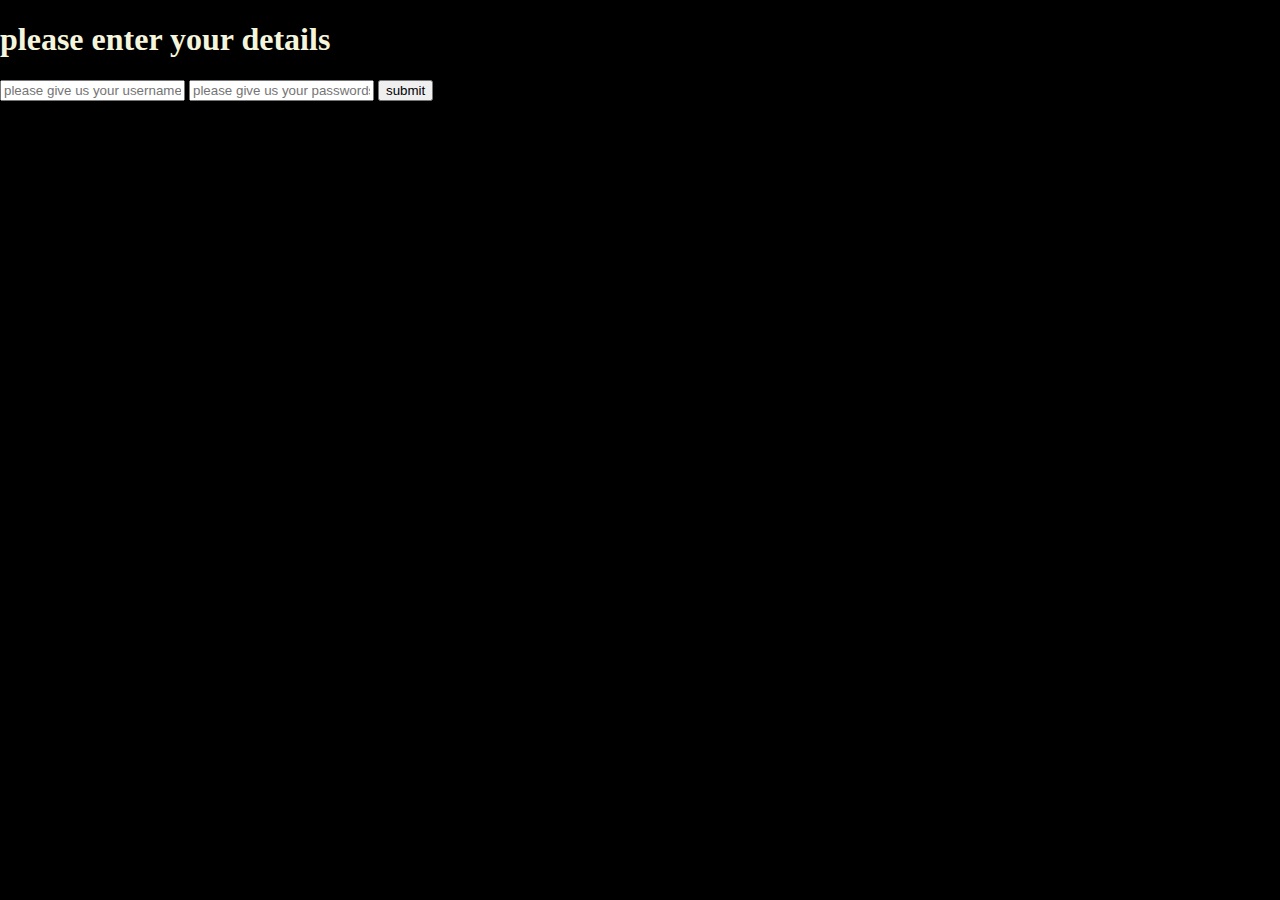
<file: 06_dom/index.html>
<!doctype html>
<html lang="en">
<head>
    <meta charset="UTF-8">
    <meta name="viewport"
          content="width=device-width, user-scalable=no, initial-scale=1.0, maximum-scale=1.0, minimum-scale=1.0">
    <meta http-equiv="X-UA-Compatible" content="ie=edge">
    <title>Document</title>
    <link rel="stylesheet" href="style.css">
</head>
<body>
<div id="main">
    <h1>please enter your details</h1>
    <form action="submit">
        <input type="text" placeholder="please give us your username">
        <input type="text" placeholder="please give us your passwords">
        <button type="submit">submit</button>

    </form>
</div>

</body>
</html>
</file>
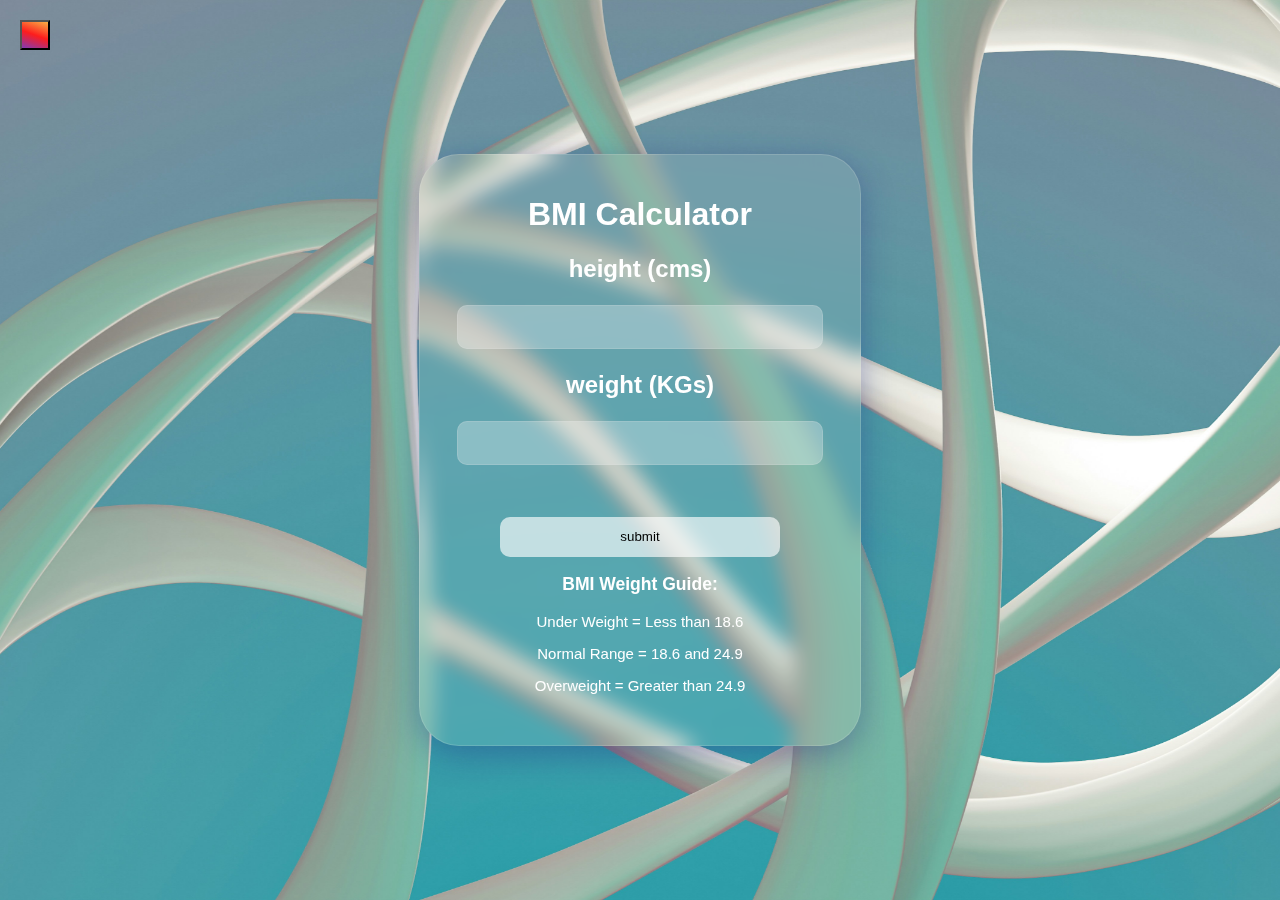
<file: 07_projects/BMI_calculator/index.html>
<!DOCTYPE html>
<html lang="en">
  <head>
    <meta charset="UTF-8" />
    <meta name="viewport" content="width=device-width, initial-scale=1.0" />
    <title>BMI calculator</title>
    <link rel="stylesheet" href="style.css" />
  </head>
  <body>
    <div class="background-container"></div>
    <div class="form-container">
      <form>
        <!--normally form refreshes the page, so we will use it as btn -->
        <h1>BMI Calculator</h1>
        <h2>height (cms)</h2>
        <input type="text" class="input" id="height" />
        <h2>weight (KGs)</h2>
        <input type="text" class="input" id="weight" />
        <br />
        <!-- here type btn changes it to not refresh -->

        <button id="submit">submit</button>

        <div id="results">
          <h3>BMI Weight Guide:</h3>
          <p>Under Weight = Less than 18.6</p>
          <p>Normal Range = 18.6 and 24.9</p>
          <p>Overweight = Greater than 24.9</p>
        </div>
        <p id="shame"></p>
      </form>
    </div>
    <button id="changeBackground"></button>
  </body>
  <script src="script.js"></script>
</html>
</file>
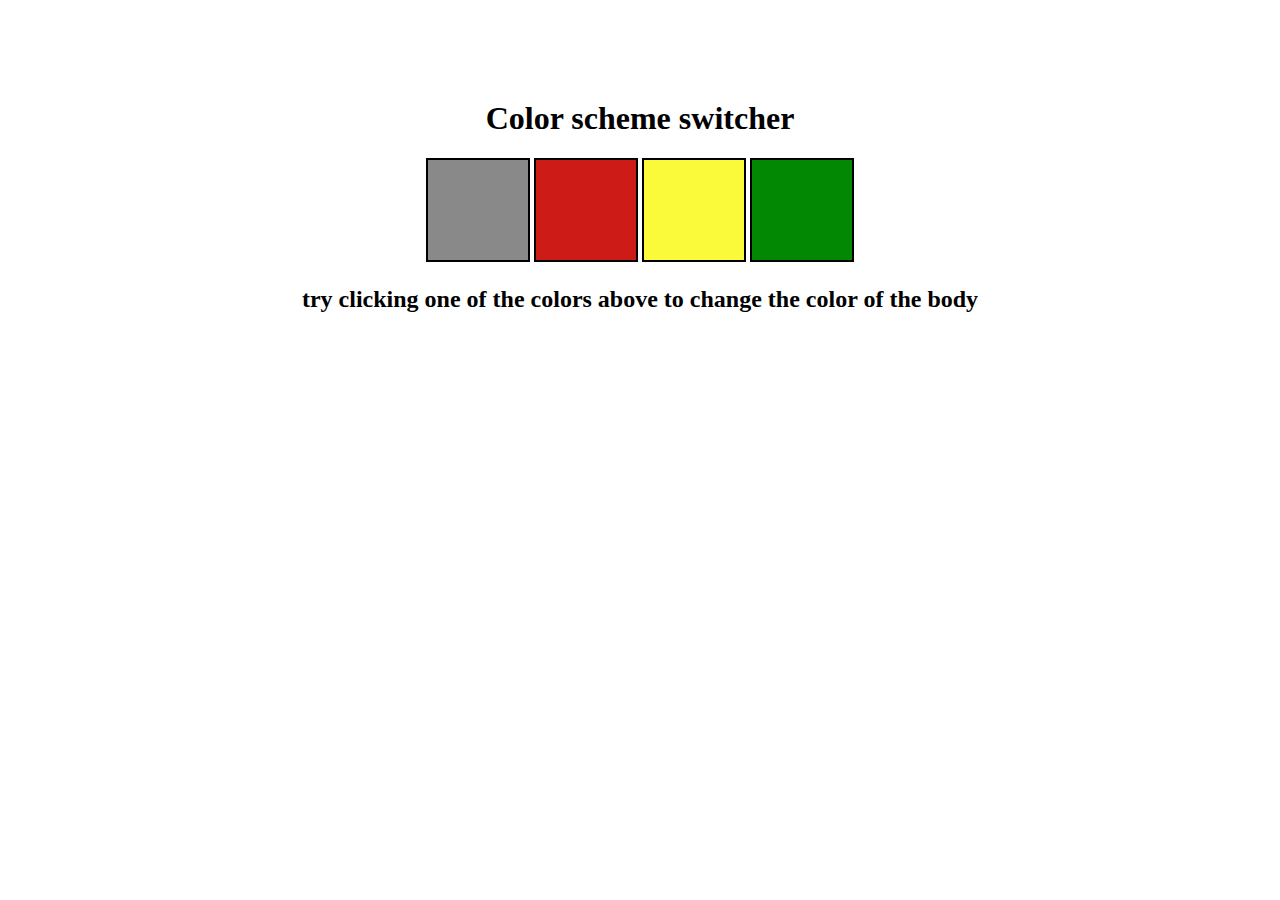
<file: 07_projects/colorChanger/index.html>
<!DOCTYPE html>
<html lang="en">
  <head>
    <meta charset="UTF-8" />
    <meta http-equiv="X-UA-Compatible" content="IE=edge" />
    <meta name="viewport" content="width=device-width, initial-scale=1.0" />
    <title>first-projects</title>
    <link rel="stylesheet" href="style.css" />
  </head>
  <body>
    <div class="container">
    <h1 class="txt">Color scheme switcher</h1>
    <span class="color-container" id="grey"></span>
    <span class="color-container" id="red"></span>
    <span class="color-container" id="yellow"></span>
    <span class="color-container" id="green"></span>
    <h2 class="">
      try clicking one of the colors above to change the color of the body
    </h2>
  </body>
  <script src="script.js"></script>
</html>
</file>
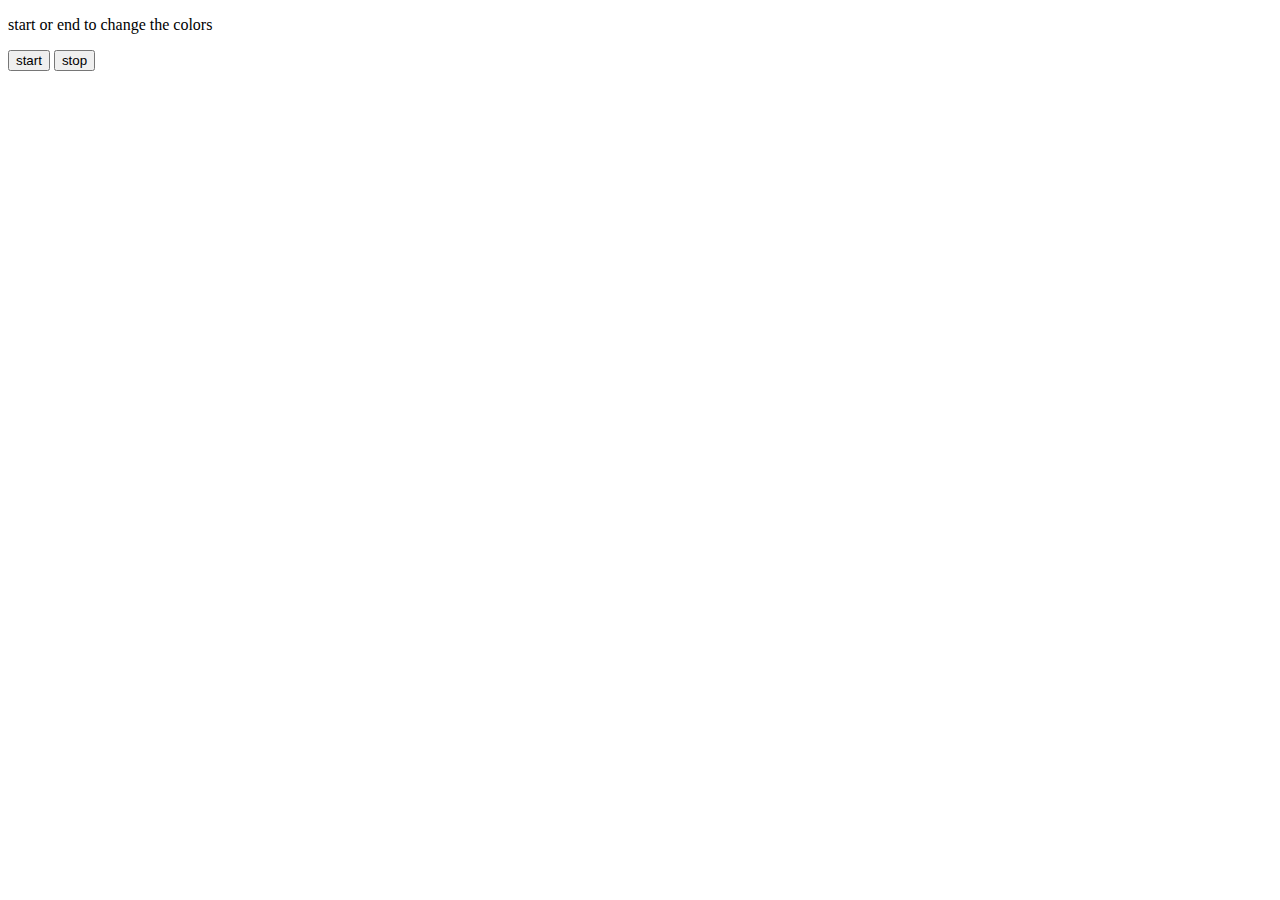
<file: 07_projects/infinite-colors/index.html>
<!doctype html>
<html lang="en">
<head>
    <meta charset="UTF-8">
    <meta name="viewport"
          content="width=device-width, user-scalable=no, initial-scale=1.0, maximum-scale=1.0, minimum-scale=1.0">
    <meta http-equiv="X-UA-Compatible" content="ie=edge">
    <title>infinite_colors</title>
</head>
<body>
<p>start or end to change the colors</p>

<button id="start">start</button>
<button id="stop">stop</button>

</body>
<script>
    const start = document.querySelector("#start")
    const end = document.querySelector("#stop")
    const p = document.querySelector("p")
    const body = document.querySelector("body")
    // !random color generator
    function randomcolorgenerator(){
        return `#${Math.round(Math.random()*1000000)}`
    }
    function colorgenerator(){
        const hex = "0123456789ABCDEF"
        let color ="#"
        for(let i = 0; i<6; i++){
            color += hex[Math.floor(Math.random()*16)]
        }
        return color
    }
    let interval
    function startchangingcolor (){
        if(!interval){ //! if interval is null then then only run otherwise dont
            interval = setInterval((e)=>{
                p.innerText="hey there"
                console.log(colorgenerator())
                body.style.backgroundColor = colorgenerator()
            },500)
        }
         }
    function stopchangingcolor(){
        clearInterval(interval)
        interval = null;
    }
    start.addEventListener("click", startchangingcolor);
    end.addEventListener("click", stopchangingcolor);


</script>

</html>
</file>
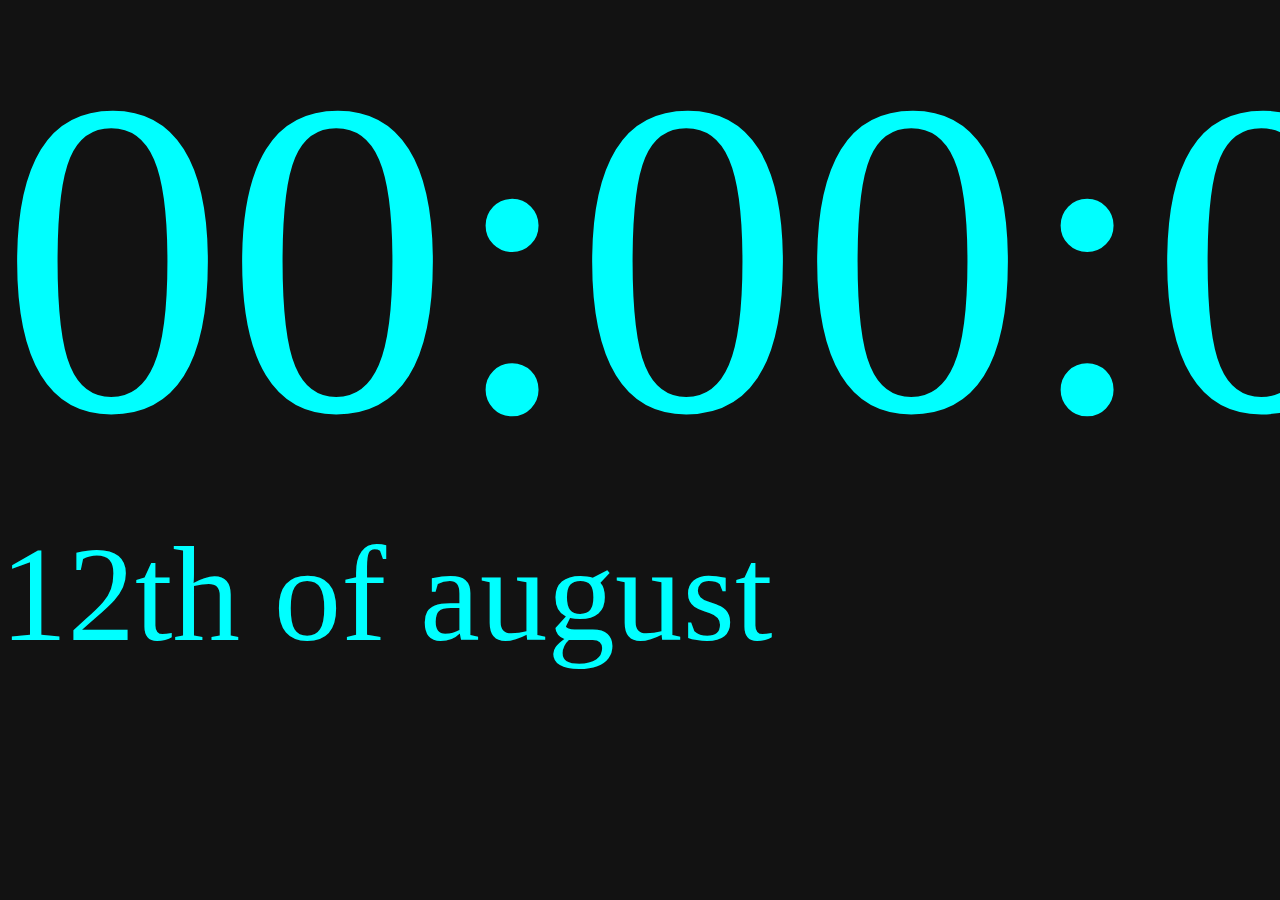
<file: 07_projects/own_clock/index.html>
<!DOCTYPE html>
<html lang="en">
  <head>
    <meta charset="UTF-8" />
    <meta name="viewport" content="width=device-width, initial-scale=1.0" />
    <title>Document</title>
    <link rel="stylesheet" href="style.css" />
    <link
      href="https://fonts.googleapis.com/css?family=Orbitron"
      rel="stylesheet"
      type="text/css"
    />
  </head>
  <body>
    <div id="main">
      <div id="Doctime">00:00:00</div>
      <div id="Docdate">12th of august</div>
    </div>
  </body>
  <script src="script.js"></script>
</html>
</file>
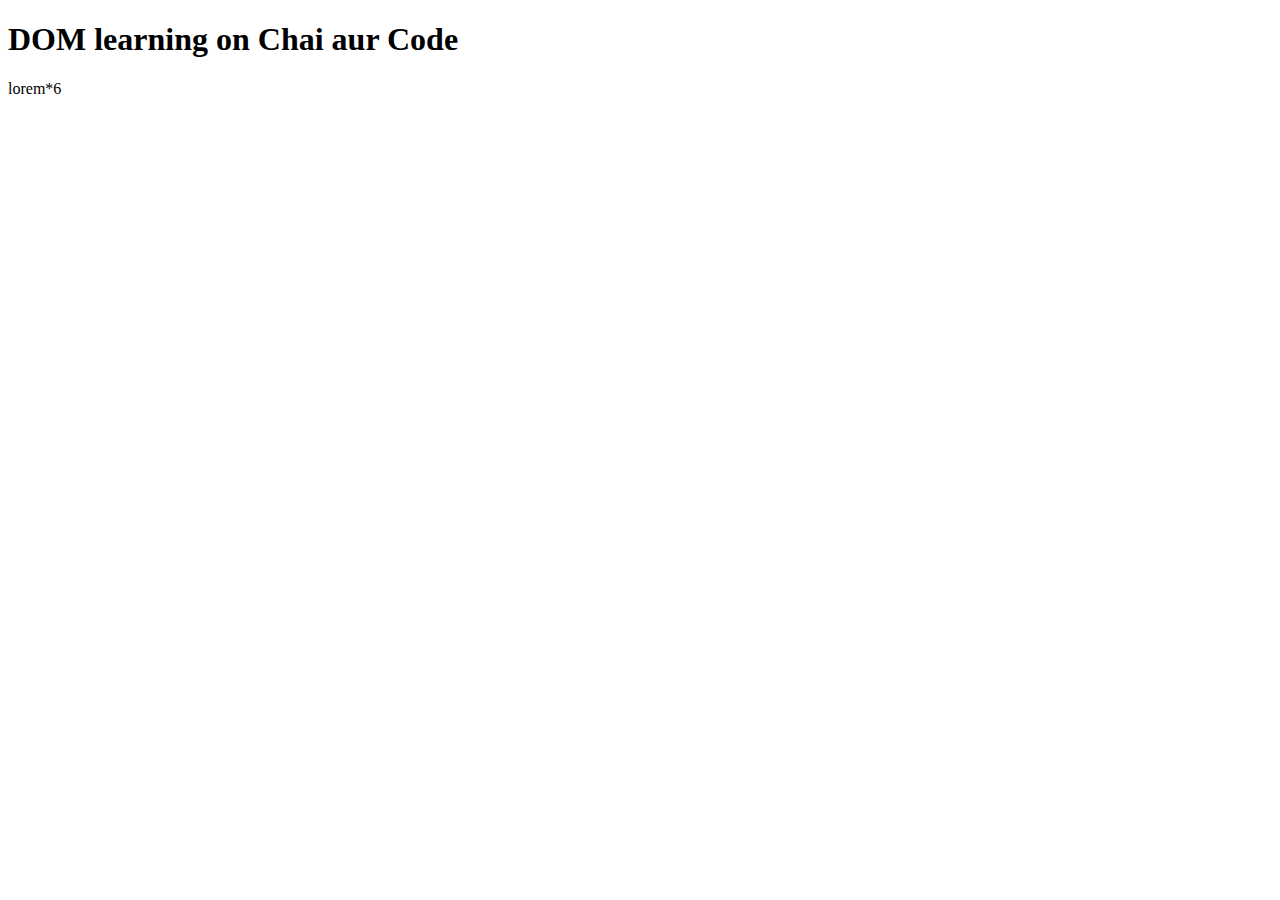
<file: notes/06_dom/index.html>
<!--  dom - data object model -->

<!DOCTYPE html>
<html lang="en">
  <head>
    <meta charset="UTF-8" />
    <meta name="viewport" content="width=device-width, initial-scale=1.0" />
    <title>DOM learning</title>
  </head>
  <body>
    <div class="bg-black">
      <h1 class="heading">DOM learning on Chai aur Code</h1>
      <p>lorem*6</p>
    </div>
  </body>
</html>
</file>
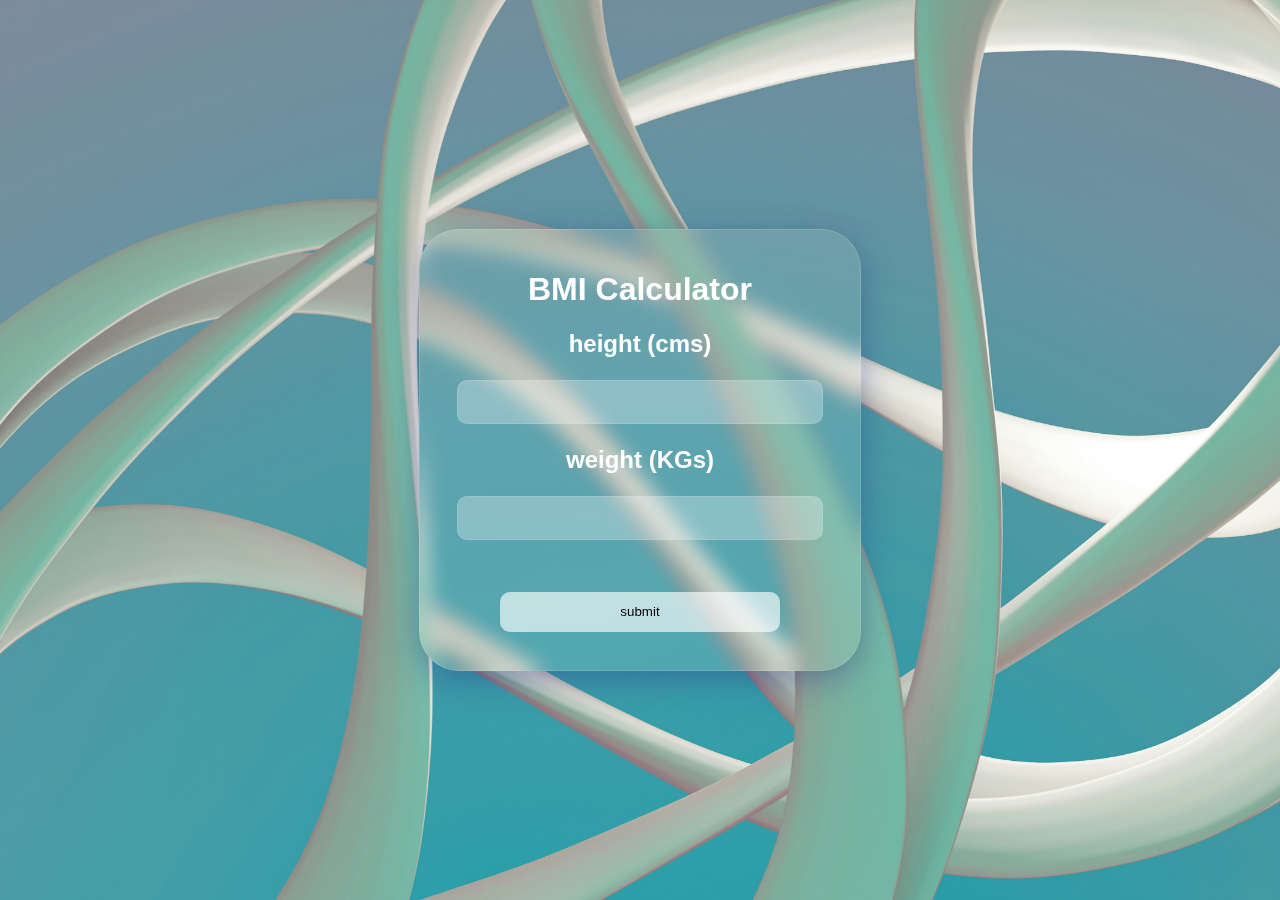
<file: notes/07_projects/BMI calculator/index.html>
<!DOCTYPE html>
<html lang="en">
  <head>
    <meta charset="UTF-8" />
    <meta name="viewport" content="width=device-width, initial-scale=1.0" />
    <title>BMI calculator</title>
    <link rel="stylesheet" href="style.css" />
  </head>
  <body>
    <div class="background-container"></div>
    <div class="form-container">
      <form action="">
        <h1>BMI Calculator</h1>
        <h2>height (cms)</h2>
        <input type="text" class="input" id="height" />
        <h2>weight (KGs)</h2>
        <input type="text" class="input" id="weight" />
        <br />
        <button id="submit">submit</button>
      </form>
    </div>
  </body>
</html>
</file>
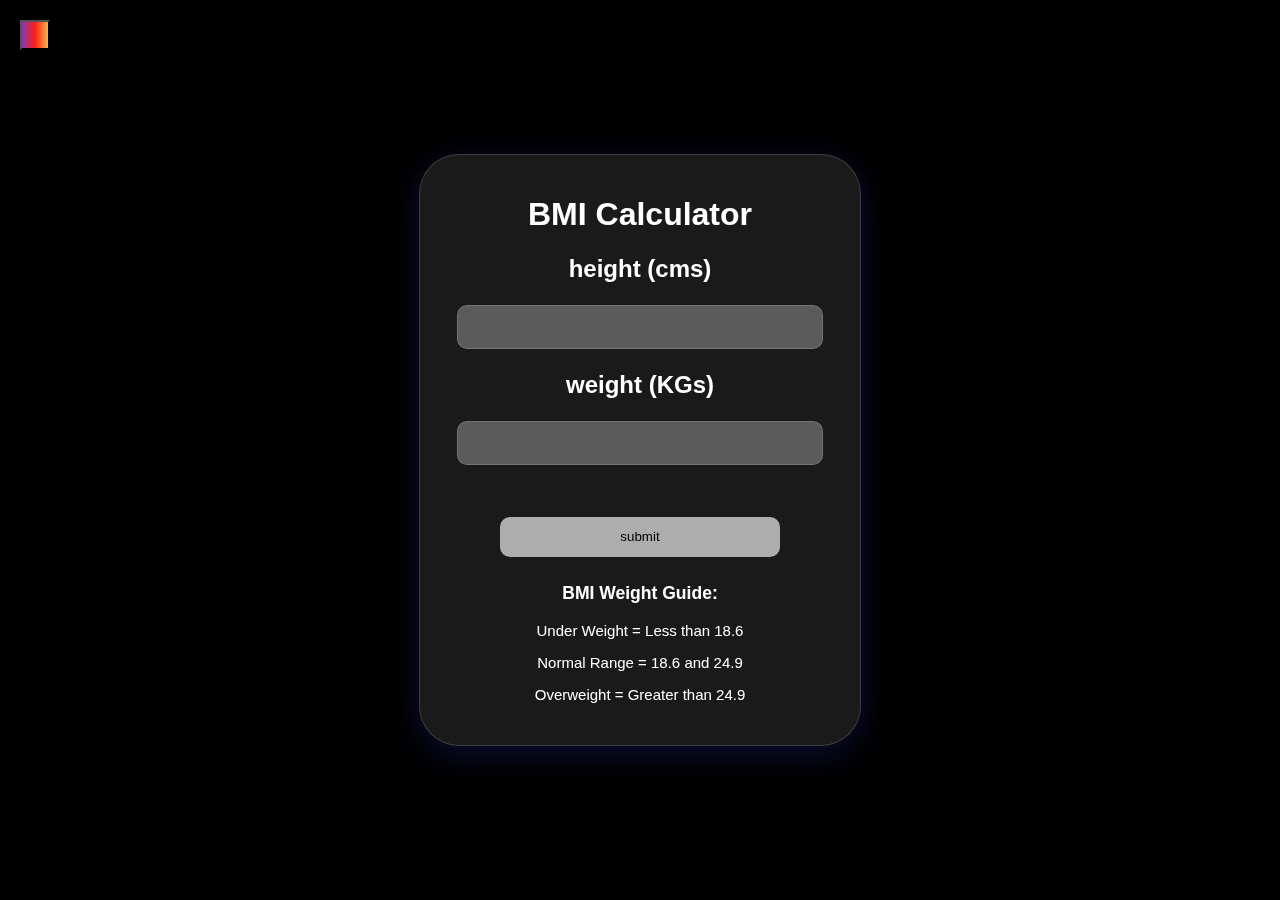
<file: notes/07_projects/BMI_calculator/index.html>
<!DOCTYPE html>
<html lang="en">
  <head>
    <meta charset="UTF-8" />
    <meta name="viewport" content="width=device-width, initial-scale=1.0" />
    <title>BMI calculator</title>
    <link rel="stylesheet" href="style.css" />
  </head>
  <body>
    <div class="background-container"></div>
    <div class="form-container">
      <form action="">
        <h1>BMI Calculator</h1>
        <h2>height (cms)</h2>
        <input type="text" class="input" id="height" />
        <h2>weight (KGs)</h2>
        <input type="text" class="input" id="weight" />
        <br />
        <button id="submit">submit</button>
        <div id="results">
          <h3>BMI Weight Guide:</h3>
          <p>Under Weight = Less than 18.6</p>
          <p>Normal Range = 18.6 and 24.9</p>
          <p>Overweight = Greater than 24.9</p>
        </div>
      </form>
    </div>
    <button id="changeBackground"></button>
  </body>
</html>
</file>
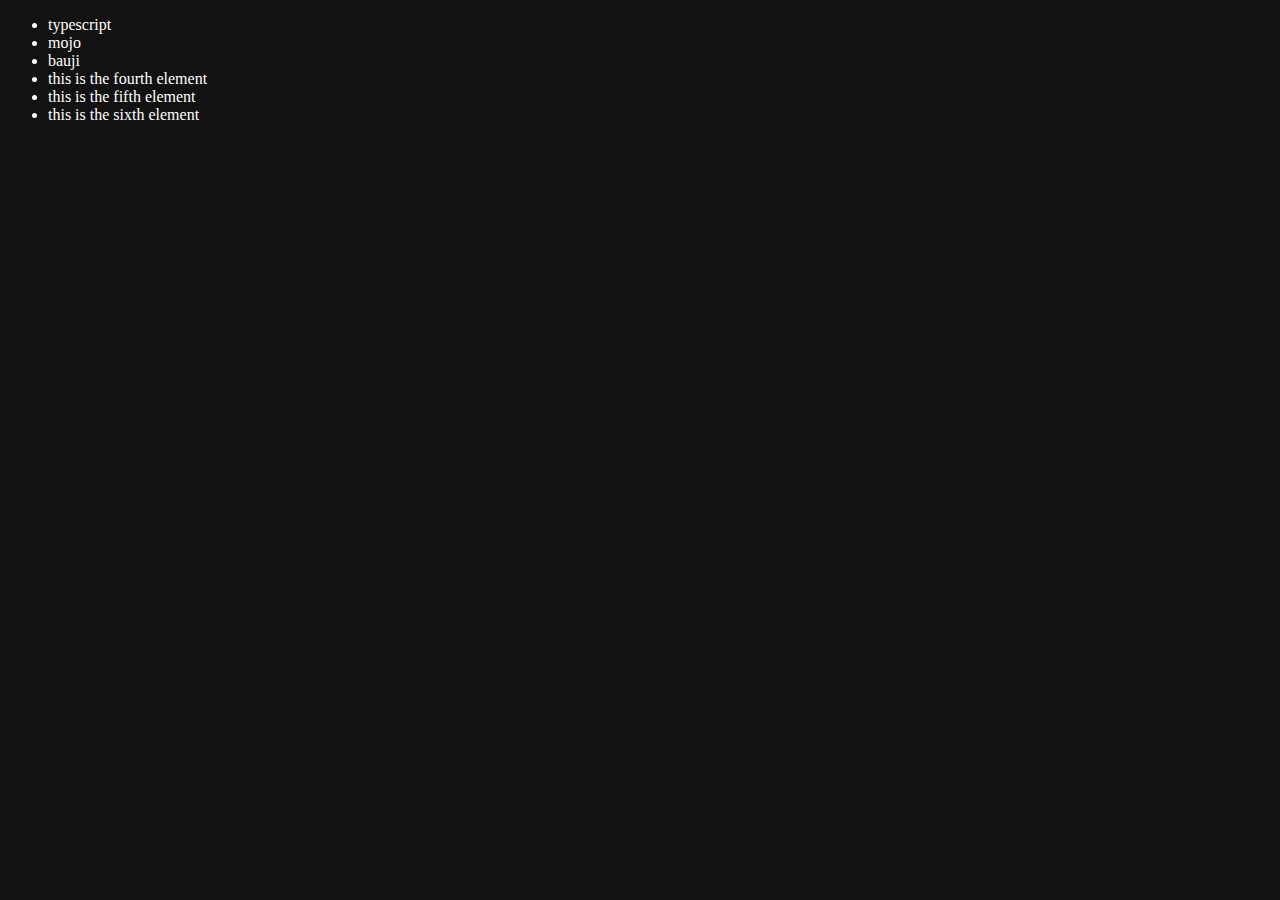
<file: 06_dom/four.html>
<!DOCTYPE html>
<html lang="en">
  <head>
    <meta charset="UTF-8" />
    <meta name="viewport" content="width=device-width, initial-scale=1.0" />
    <title>fourth</title>
  </head>
  <body style="background-color: #121212; color: white">
    <ul class="language">
      <!-- javascript is adding elements here -->
    </ul>
  </body>
  <script src="four.js"></script>
</html>
</file>
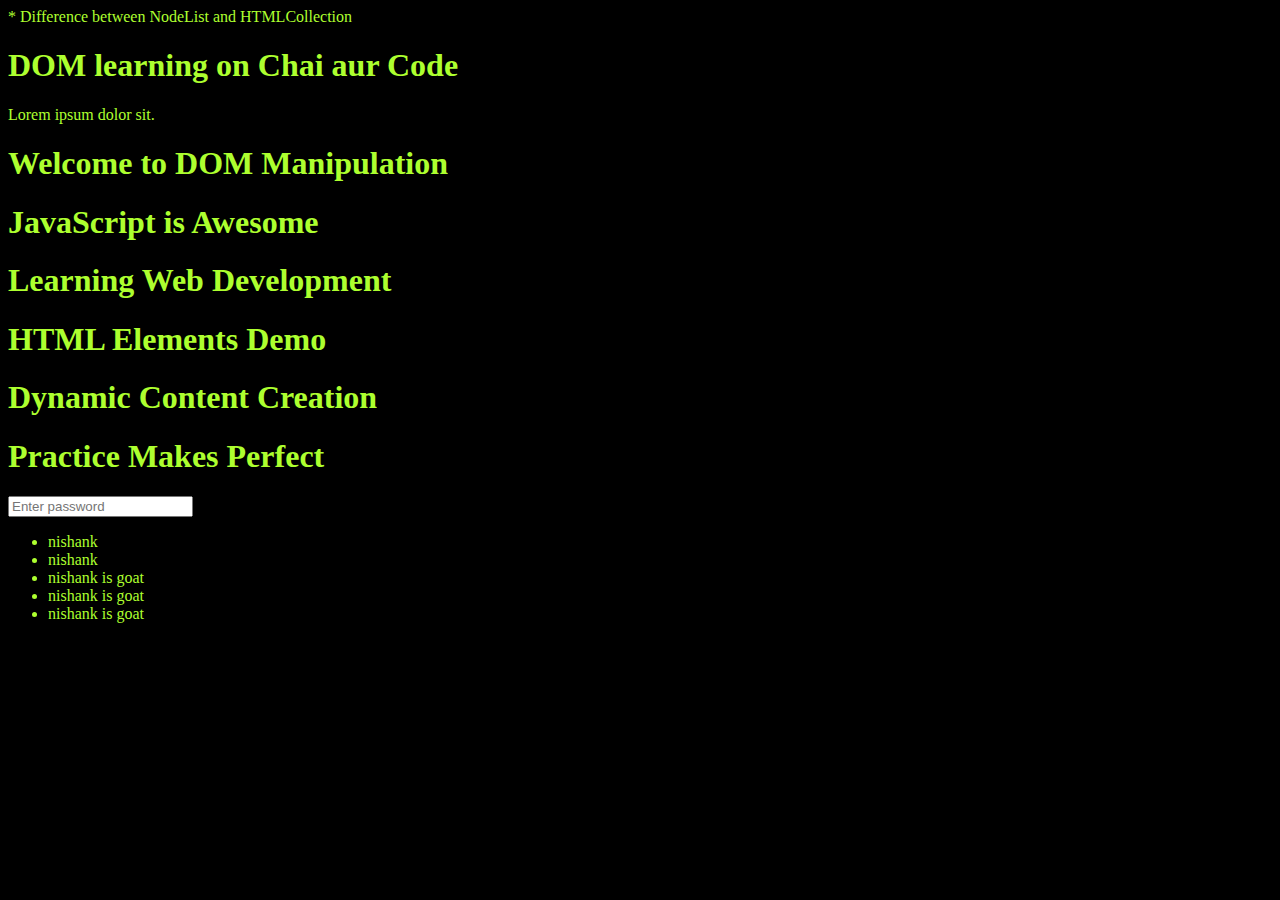
<file: 06_dom/one.html>
<!DOCTYPE html>
<!-- ! DOM - Document Object Model -->
<!-- * HTML collection, node collection, arrays are different from each other -->

<!-- ? Common getElementById methods: -->
<!-- * document.getElementById('firstHeading') - gets element by ID -->
<!-- * document.getElementById('firstHeading').innerHTML - changes inner HTML -->

<!-- ? Getting element properties: -->
<!-- * document.getElementById('title').id - returns "title" -->
<!-- * document.getElementById('title').className - returns "heading" -->
<!-- * document.getElementById('title').getAttribute('id') - returns "title" -->
<!-- * document.getElementById('title').getAttribute('class') - returns "heading" -->

<!-- ? Setting attributes: -->
<!-- * document.getElementById('title').setAttribute('class', 'nishank') (sets the class name to nishank) -->

<!-- ?storing the document.getElementById('title') in a variable -->
<!-- * const title = document.getElementById('title') -->

<!-- ? Changing style with getElementsByClassName -->
<!-- ! Wrong way: -->
<!-- * document.getElementsByClassName('bg-black').style.backgroundColor="red" (class has more than one element)-->
<!-- ! Correct ways: -->
<!-- * document.getElementsByClassName('bg-black')[0].style.backgroundColor="red" -->
<!-- ! OR loop through all elements: -->
<!-- * const elements = document.getElementsByClassName('bg-black');
     for(let element of elements) {
         element.style.backgroundColor = "red";     } -->

<!-- !difference between textcontent and innerHTML and innerText -->
<!-- ? <h1 id="title" class="heading"> DOM learning on Chai aur Code <span style="display:none;">test text</span> </h1> -->
<!-- * innerHTML - returns the HTML content INCLUDING tags: "<span style="display: none">test text</span> DOM learning on Chai aur Code" -->
<!-- * textContent - returns ALL text content, even hidden elements: "test text DOM learning on Chai aur Code" -->
<!-- * innerText - returns only VISIBLE text (respects CSS styling): "DOM learning on Chai aur Code" -->

<!-- ? adding content to the page -->
<!-- * const para = document.getElementById('para'); para.innerHTML = '<p>New content added</p>'; -->
<!-- * use .innerHTML => changes HTML content (including hidden elements) -->
<!-- * use .textContent => changes ALL text (including hidden elements) -->
<!-- * use .innerText => changes only VISIBLE text (respects CSS display) -->

<!-- ! Query Selectors and CSS Selector Patterns -->
<!-- * document.querySelector() - selects the FIRST element that matches a CSS selector -->

<!-- ? Basic CSS Selectors: -->
<!-- * '#id'          -> document.querySelector('#title')     - select by ID -->
<!-- * Example: document.querySelector('#title').style.color = 'red' -->

<!-- * '.class'       -> document.querySelector('.heading')   - select by class -->
<!-- * Example: document.querySelector('.heading').textContent = 'New Heading' -->

<!-- * 'tag'          -> document.querySelector('h1')        - select by tag name -->
<!-- * Example: document.querySelector('h1').style.fontSize = '32px' -->

<!-- * 'parent child' -> document.querySelector('div h1')    - h1 inside div (any level) -->
<!-- * Example: document.querySelector('div h1').style.margin = '20px' -->

<!-- * 'parent > child' -> document.querySelector('div > h1') - h1 directly inside div -->
<!-- * Example: document.querySelector('div > h1').style.padding = '10px' -->

<!-- ? Advanced CSS Selectors: -->
<!-- * '[attribute]'  -> document.querySelector('[type="text"]') - by attribute -->
<!-- * Example: document.querySelector('[type="password"]').style.border = '2px solid red' -->

<!-- * ':first-child' -> document.querySelector('h1:first-child') - first h1 -->
<!-- * Example: document.querySelector('h1:first-child').style.fontWeight = 'bold' -->

<!-- * ':nth-child(2)'-> document.querySelector('h1:nth-child(2)') - second h1 -->
<!-- * Example: document.querySelector('h1:nth-child(2)').style.color = 'blue' -->

<!-- * 'div.class'    -> document.querySelector('div.bg-black') - div with class -->
<!-- * Example: document.querySelector('div.bg-black').style.padding = '20px' -->


<!-- * 'h1, h2'      -> document.querySelectorAll('h1, h2') - multiple elements -->
<!-- * Example: document.querySelectorAll('h1, h2').forEach(el => el.style.fontFamily = 'Arial') -->

<!-- ? Pseudo-class Selectors: -->
<!-- * ':hover'       -> document.querySelector('button:hover') - when mouse is over button -->
<!-- * Example: document.querySelector('button').addEventListener('mouseover', e => e.target.style.backgroundColor = 'blue') -->

<!-- * ':active'      -> document.querySelector('button:active') - when being clicked -->
<!-- * Example: document.querySelector('button').addEventListener('mousedown', e => e.target.style.transform = 'scale(0.95)') -->

<!-- * ':focus'       -> document.querySelector('input:focus') - when element has focus -->
<!-- * Example: document.querySelector('input').addEventListener('focus', e => e.target.style.outline = '2px solid green') -->

<!-- ! Better Practice - Using Event Listeners: -->
<!-- * For Hover: -->
<!-- * const btn = document.querySelector('.btn')
     btn.addEventListener('mouseover', () => btn.style.backgroundColor = 'red')
     btn.addEventListener('mouseout', () => btn.style.backgroundColor = 'blue') -->

<!-- * For Active (Click): -->
<!-- * const btn = document.querySelector('.btn')
     btn.addEventListener('mousedown', () => btn.style.transform = 'scale(0.95)')
     btn.addEventListener('mouseup', () => btn.style.transform = 'scale(1)') -->

<!-- * For Focus: -->
<!-- * const input = document.querySelector('input')
     input.addEventListener('focus', () => input.style.border = '2px solid green')
     input.addEventListener('blur', () => input.style.border = '1px solid gray') -->

<!-- ! querySelectorAll -->
<!-- * document.querySelectorAll() - selects ALL elements that match the selector -->
<!-- ? Returns NodeList (array-like object) that you can loop through -->
<!-- * document.querySelectorAll('h1') - gets all h1 elements -->
<!-- * const h1s = document.querySelectorAll('h1')
     h1s.forEach(h1 => h1.style.color = 'red') -->

<!-- ? Why use Query Selectors? -->
<!-- * 1. More flexible than getElementById/ClassName (uses CSS selectors) -->
<!-- * 2. Can select elements by complex patterns -->
<!-- * 3. Modern and powerful way to select elements -->
<!-- * 4. Returns NodeList which has better methods than HTMLCollection -->
<!-- * 5. Supports chaining (selecting nested elements easily) -->
<!-- * 6. Works with all browsers (even old ones) -->
<!-- * 7. Can select elements based on attributes, states, and more -->
<!-- * 8. Allows selecting multiple elements at once -->
<!-- * 9. Makes code cleaner and easier to read -->
<!-- * 10. Can be used with querySelectorAll for multiple elements -->
<!-- * 11. Supports pseudo-classes like :hover, :active, :focus -->
<!-- * 12. Can select elements based on their position in the DOM -->
<!-- * 13. Allows selecting elements based on their relationship to other elements -->
* Difference between NodeList and HTMLCollection
<!--   - NodeList: 
       - Can be static or live
       - Supports forEach and other array methods
       - Can contain different types of nodes (elements, text, etc.)
     - HTMLCollection:
       - Always live (updates automatically)
       - Does not support forEach (must convert to array first)
       - Only contains element nodes -->

<html lang="en">
  <head>
    <meta charset="UTF-8" />
    <meta name="viewport" content="width=device-width, initial-scale=1.0" />
    <title>DOM learning</title>
    <style>
      .bg-black {
        background-color: black;
        color: greenyellow;
      }
    </style>
  </head>
  <body class="bg-black">
    <div class="bg-black">
      <h1 id="title" class="heading">
        <span style="display: none">test text</span>
        DOM learning on Chai aur Code
      </h1>
      <div>
        <p id="para">Lorem ipsum dolor sit.</p>
        <h1 class="heading">Welcome to DOM Manipulation</h1>

        <h1 class="heading">JavaScript is Awesome</h1>

        <h1 class="heading">Learning Web Development</h1>

        <h1 class="heading">HTML Elements Demo</h1>

        <h1 class="heading">Dynamic Content Creation</h1>

        <h1 class="heading">Practice Makes Perfect</h1>

        <input type="password" placeholder="Enter password"/>
      </div>
    </div>
    <ul>
      <!-- we can also use querySelector to get to ul
       then saving it in a constant and running querySelector again on that constant -->
      <li>nishank</li>
      <li>nishank</li>
      <li>nishank is goat</li>
      <li>nishank is goat</li>
      <li>nishank is goat</li>
    </ul>
  </body>
</html>

<!-- archive -->
<!-- html collection , node collection, arrays are different from each other -->
<!-- document.getElementById('firstHeading') --- this helps us to get to the element by ids -->
<!-- document.getElementById('firstHeading').innerHTML = '<p>nishank is goat</p>' used for changing the inner html -->
<!-- next video from the below code -->
<!-- document.getElementById('title').id (title) (gives the id)-->
<!-- document.getElementById('title').className (heading) (gives the class name)-->
<!-- document.getElementById('title').getAttribute('id') (title) (gives the id)-->
<!-- document.getElementById('title').getAttribute('class') (heading) (gives the class name)-->
<!-- document.getElementById('title').setAttribute('class') (gives the style) -->
<!-- document.getElementById("title").setAttribute("class","nishank") (sets the class to nishank) -->
</file>
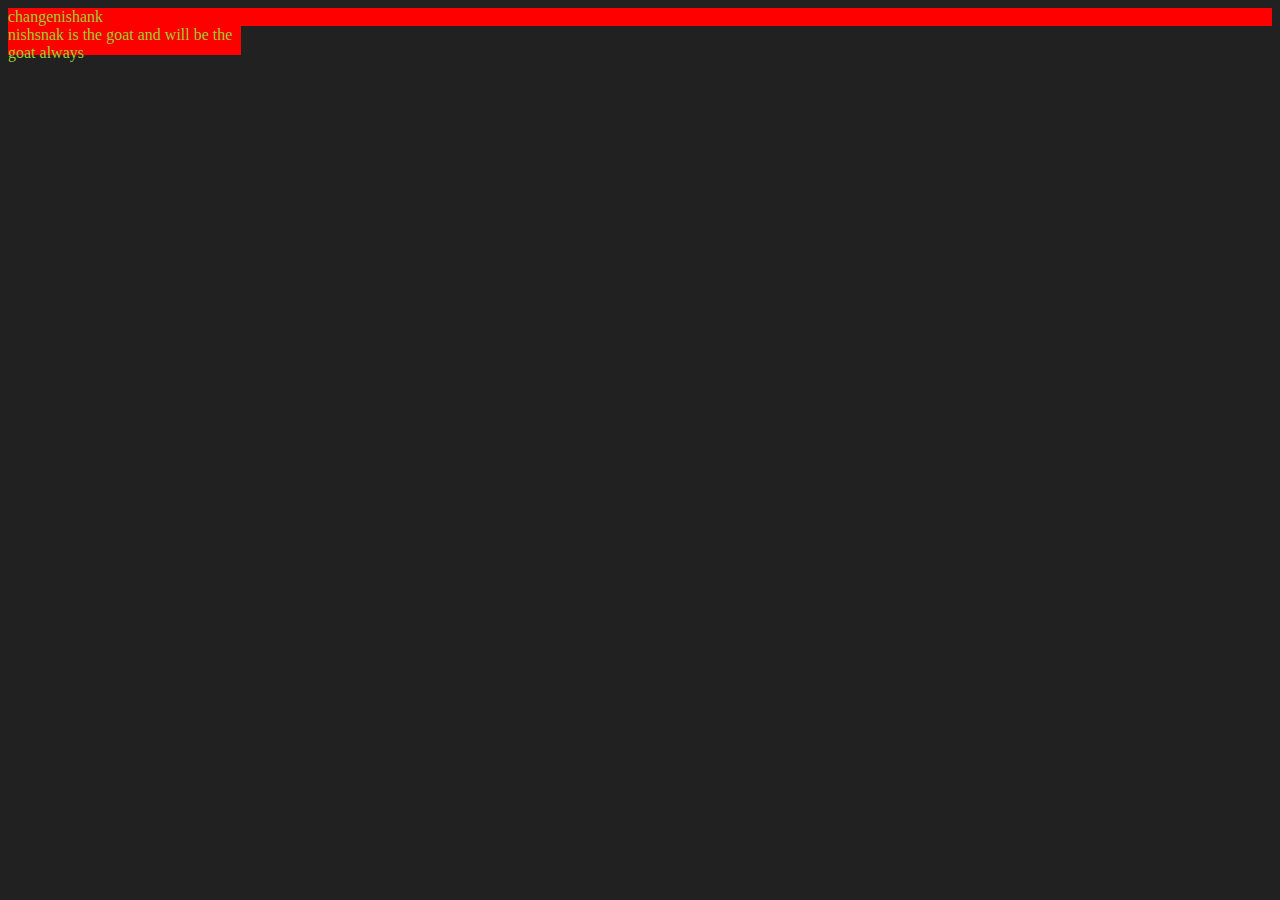
<file: 06_dom/three.html>
<!DOCTYPE html>
<html lang="en">
  <head>
    <meta charset="UTF-8" />
    <meta name="viewport" content="width=device-width, initial-scale=1.0" />
    <title>Document</title>
  </head>
  <body
    h1#st
    style="background-color: #212121; color: yellowgreen; word-wrap: break-word"
  ></body>
  <script>
    // creating an element in the body
    const div = document.createElement("div");

    div.className = "main"; //for setting the classname
    div.id = Math.floor(Math.random() * 10); //for setting the id name
    //for setting another attribute we have to do this because id and class name are very common
    // const.setAttribute("attribute name","attribute value")
    div.setAttribute("title", "nsiahnk");
    // for setting style we can use name.style
    div.style.backgroundColor = "red";
    div.innerHTML = "<a href = 'http://nishank.dev'> nsihank</a>";

    //?changing inner texts

    //1
    div.innerText = "change"; // less used because of optimization

    //2
    const addText = document.createTextNode("nishank "); // creates a text node
    div.appendChild(addText); // adds the text node to the div

    //we cannot see anything in thefile because the code or the div we have created is in the memory and not written in the code
    document.body.appendChild(div); // adds the created div in the file

    function makingElement(
      element,
      id,
      classname,
      backgroundColor,
      width,
      height,
      attribute,
      value,
      text
    ) {
      div1 = document.createElement(element);
      div1.id = id;
      div1.className = classname;
      div1.style.backgroundColor = backgroundColor;
      div1.style.width = width;
      div1.style.height = height;
      div1.setAttribute(attribute, value);
      div1.innerText = text;
      document.body.appendChild(div1);

      console.log(div1);
    }
    makingElement(
      "div",
      "first",
      "nishank",
      "red",
      "233px",
      "29px",
      "title",
      "nishank",
      "nishsnak is the goat and will be the goat always "
    );

    console.log(div);
  </script>
</html>
</file>
<file: 06_dom/style.css>
body,html{
    margin : 0;
    background-color : black;
    color: beige;
}
#main{
</file>
<file: 07_projects/BMI_calculator/style.css>
body,
html {
  margin: 0;
  padding: 0;
  height: 100%;
  width: 100%;
  display: flex;
  flex-direction: column;
  justify-content: center;
  align-items: center;
  font-family: -apple-system, BlinkMacSystemFont, "Segoe UI", Roboto, Oxygen,
    BMI Ubuntu, Cantarell, "Open Sans", "Helvetica Neue", sans-serif;
  /* background-color: black; */
}

.background-container {
  position: fixed;
  top: 0;
  left: 0;
  width: 100%;
  height: 100vh;
  background-image: url("wallpapers/first.jpg");
  background-position: center;
  background-repeat: no-repeat;
  background-size: cover;
  z-index: -1;
}

.form-container {
  position: relative;
  height: 550px;
  width: 50%;
  max-width: 400px;
  min-width: 300px;
  backdrop-filter: blur(10px);
  -webkit-backdrop-filter: blur(10px); /* For Safari support */
  background-color: rgba(255, 255, 255, 0.1); /* Change this line */
  z-index: 1;
  text-align: center;
  padding: 20px;
  border-radius: 40px;
  color: white;
  box-shadow: 0 8px 32px 0 rgba(31, 38, 135, 0.37);
  border: 1px solid rgba(225, 225, 225, 0.18);
}
.form-container h1 {
  size: 20px;
}
form input {
  height: 40px;
  width: 90%;
  border-radius: 10px;
  border: 1px solid rgba(225, 225, 225, 0.18);
  margin: 2px;
  font-size: 20px;
  text-align: center;
  backdrop-filter: blur(10px);
  -webkit-backdrop-filter: blur(10px); /* For Safari support */
  background-color: rgba(255, 255, 255, 0.2); /* Change this line */
}
form input:focus {
  outline: rgba(255, 255, 255, 0.4) solid 1px; /* Change this line */
}

#submit {
  color: rgb(0, 0, 0);
  margin-top: 50px;
  height: 40px;
  width: 70%;
  border-radius: 10px;
  border: none;
  backdrop-filter: blur(10px);
  -webkit-backdrop-filter: blur(10px); /* For Safari support */
  background-color: rgba(255, 255, 255, 0.6);
}
#results {
  /* display: flex;
  flex-direction: column;
  justify-content: center;
  align-items: center; */
  font-size: 15px;
  margin-bottom: 20px;
}
#changeBackground {
  position: absolute;
  top: 20px;
  left: 20px;
  background: #833ab4;
  background: linear-gradient(
    20deg,
    rgba(131, 58, 180, 1) 0%,
    rgba(253, 29, 29, 1) 50%,
    rgba(252, 176, 69, 1) 100%
  );
  height: 30px;
  width: 30px;
}
</file>
<file: 07_projects/colorChanger/style.css>
html {
  margin: 0;
}
.container {
  margin: 100px auto 100px;
  width: 80%;
  text-align: center;
}
.color-container {
  width: 100px;
  height: 100px;
  border: solid black 2px;
  display: inline-block;
}
#grey {
  background-color: rgba(137, 137, 137, 1);
}
#grey:hover {
  background-color: rgba(137, 137, 137, 0.8);
}
#grey:active {
  background-color: rgba(137, 137, 137, 0.5);
}
#red {
  background-color: rgba(205, 28, 24, 1);
}
#red:hover {
  background-color: rgba(205, 28, 24, 0.8);
}
#red:active {
  background-color: rgba(205, 28, 24, 0.5);
}
#yellow {
  background-color: rgb(250, 250, 58);
}
#yellow:hover {
  background-color: rgba(250, 250, 58, 0.8);
}
#yellow:active {
  background-color: rgba(250, 250, 58, 0.5);
}
#green {
  background-color: rgb(2, 136, 2);
}
#green:hover {
  background-color: rgb(2, 136, 2, 0.8);
}
#green:active {
  background-color: rgb(2, 136, 2, 0.5);
}
</file>
<file: 07_projects/own_clock/style.css>
html,
body {
  margin: 0;
  height: 100vh;
  width: 100%;
  position: absolute;
  /* overflow: hidden; */
  background-color: #121212;
  color: aqua;
  font-family: "Times New Roman", Times, serif;
}
restart_kdeconnect #main {
  height: 100vh;
  width: 100%;
  display: flex;
  align-items: center;
  justify-content: center;
  flex-direction: column;
}
#Doctime {
  font-size: 50vh;
}
#Docdate {
  font-size: 15vh;
}
</file>
<file: notes/07_projects/BMI calculator/style.css>
body,
html {
  margin: 0;
  padding: 0;
  height: 100%;
  width: 100%;
  display: flex;
  justify-content: center;
  align-items: center;
  font-family: -apple-system, BlinkMacSystemFont, "Segoe UI", Roboto, Oxygen,
    Ubuntu, Cantarell, "Open Sans", "Helvetica Neue", sans-serif;
  /* background-color: black; */
}

.background-container {
  position: fixed;
  top: 0;
  left: 0;
  width: 100%;
  height: 100vh;
  background-image: url("wallpapers/first.jpg");
  background-position: center;
  background-repeat: no-repeat;
  background-size: cover;
  z-index: -1;
}

.form-container {
  position: relative;
  height: 400px;
  width: 50%;
  max-width: 400px;
  min-width: 300px;
  backdrop-filter: blur(10px);
  -webkit-backdrop-filter: blur(10px); /* For Safari support */
  background-color: rgba(255, 255, 255, 0.1); /* Change this line */
  z-index: 1;
  text-align: center;
  padding: 20px;
  border-radius: 40px;
  color: white;
  box-shadow: 0 8px 32px 0 rgba(31, 38, 135, 0.37);
  border: 1px solid rgba(225, 225, 225, 0.18);
}
.form-container h1 {
  size: 20px;
}
form input {
  height: 40px;
  width: 90%;
  border-radius: 10px;
  border: 1px solid rgba(225, 225, 225, 0.18);
  margin: 2px;
  text-align: center;
  backdrop-filter: blur(10px);
  -webkit-backdrop-filter: blur(10px); /* For Safari support */
  background-color: rgba(255, 255, 255, 0.2); /* Change this line */
}
form button {
  color: rgb(0, 0, 0);
  margin-top: 50px;
  height: 40px;
  width: 70%;
  border-radius: 10px;
  border: none;
  backdrop-filter: blur(10px);
  -webkit-backdrop-filter: blur(10px); /* For Safari support */
  background-color: rgba(255, 255, 255, 0.6);
}
</file>
<file: notes/07_projects/BMI_calculator/style.css>
body,
html {
  margin: 0;
  padding: 0;
  height: 100%;
  width: 100%;
  display: flex;
  flex-direction: column;
  justify-content: center;
  align-items: center;
  font-family: -apple-system, BlinkMacSystemFont, "Segoe UI", Roboto, Oxygen,
    Ubuntu, Cantarell, "Open Sans", "Helvetica Neue", sans-serif;
  background-color: black;
}

.background-container {
  position: fixed;
  top: 0;
  left: 0;
  width: 100%;
  height: 100vh;
  /* background-image: url("wallpapers/first.jpg"); */
  background-position: center;
  background-repeat: no-repeat;
  background-size: cover;
  z-index: -1;
}

.form-container {
  position: relative;
  height: 550px;
  width: 50%;
  max-width: 400px;
  min-width: 300px;
  backdrop-filter: blur(10px);
  -webkit-backdrop-filter: blur(10px); /* For Safari support */
  background-color: rgba(255, 255, 255, 0.1); /* Change this line */
  z-index: 1;
  text-align: center;
  padding: 20px;
  border-radius: 40px;
  color: white;
  box-shadow: 0 8px 32px 0 rgba(31, 38, 135, 0.37);
  border: 1px solid rgba(225, 225, 225, 0.18);
}
.form-container h1 {
  size: 20px;
}
form input {
  height: 40px;
  width: 90%;
  border-radius: 10px;
  border: 1px solid rgba(225, 225, 225, 0.18);
  margin: 2px;
  text-align: center;
  backdrop-filter: blur(10px);
  -webkit-backdrop-filter: blur(10px); /* For Safari support */
  background-color: rgba(255, 255, 255, 0.2); /* Change this line */
}
form input:focus {
  outline: rgba(255, 255, 255, 0.4) solid 1px; /* Change this line */
}

#submit {
  color: rgb(0, 0, 0);
  margin-top: 50px;
  height: 40px;
  width: 70%;
  border-radius: 10px;
  border: none;
  backdrop-filter: blur(10px);
  -webkit-backdrop-filter: blur(10px); /* For Safari support */
  background-color: rgba(255, 255, 255, 0.6);
}
#results {
  padding-top: 9px;
  font-size: 15px;
}
#changeBackground {
  position: absolute;
  top: 20px;
  left: 20px;
  background: #833ab4;
  background: linear-gradient(
    90deg,
    rgba(131, 58, 180, 1) 0%,
    rgba(253, 29, 29, 1) 50%,
    rgba(252, 176, 69, 1) 100%
  );
  height: 30px;
  width: 30px;
}
</file>
